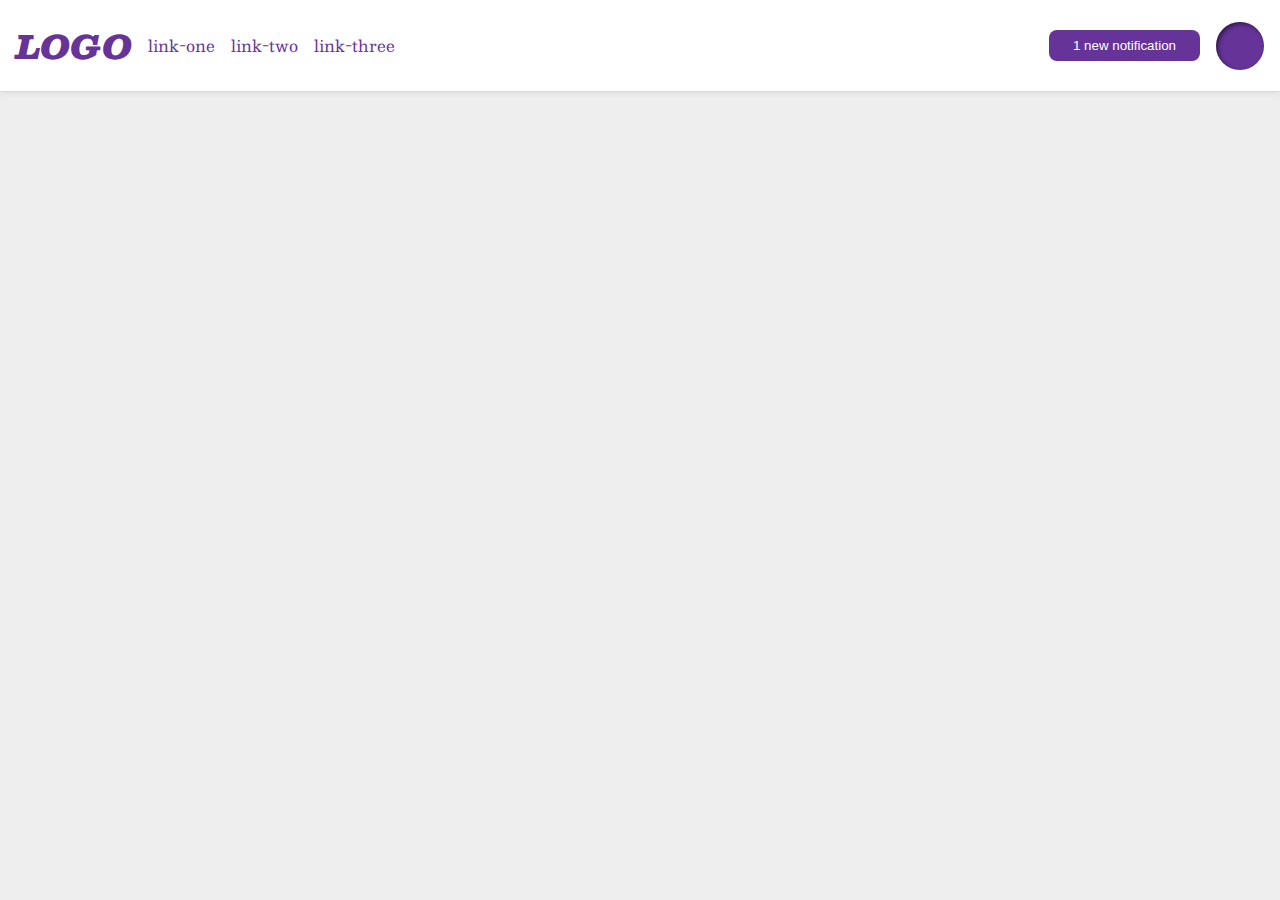
<file: flex/03-flex-header-2/index.html>
<!DOCTYPE html>
<html lang="en">
  <head>
    <meta charset="UTF-8">
    <meta http-equiv="X-UA-Compatible" content="IE=edge">
    <meta name="viewport" content="width=device-width, initial-scale=1.0">
    <title>Flex Header 2</title>
    <link rel="stylesheet" href="style.css">
  </head>
  <body>
    <div class="header">
      <div class="items">
        <div class="logo">
          LOGO
        </div>
        <ul class="links">
          <li><a href="google.com">link-one</a></li>
          <li><a href="google.com">link-two</a></li>
          <li><a href="google.com">link-three</a></li>
        </ul>
      </div>
      <div class="items">
        <button class="notifications">
          1 new notification
        </button>
        <div class="profile-image"></div>
      </div>
    </div>
  </body>
</html>
</file>
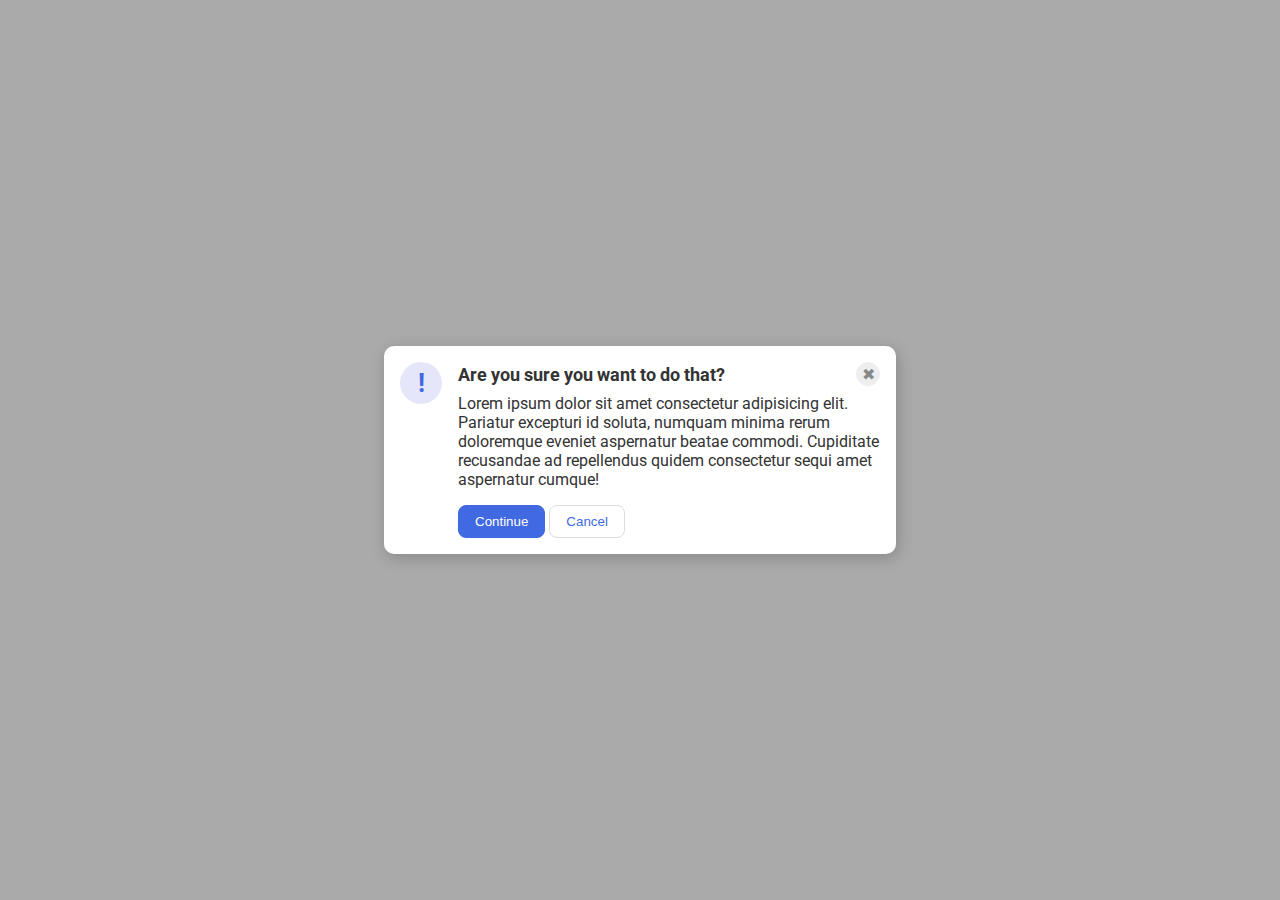
<file: flex/05-flex-modal/index.html>
<!DOCTYPE html>
<html lang="en">
  <head>
    <meta charset="UTF-8">
    <meta http-equiv="X-UA-Compatible" content="IE=edge">
    <meta name="viewport" content="width=device-width, initial-scale=1.0">
    <link rel="stylesheet" href="style.css">
    <title>Modal</title>
  </head>
  <body>
    <div class="modal">
      <div class="icon">
        !
      </div>
      <div class="container">
        <div class="header">
          Are you sure you want to do that?
          <button class="close-button">✖</button>
        </div>
        <div class="text">
          Lorem ipsum dolor sit amet consectetur adipisicing elit. Pariatur excepturi id soluta, numquam minima rerum doloremque eveniet aspernatur beatae commodi. Cupiditate recusandae ad repellendus quidem consectetur sequi amet aspernatur cumque!
        </div>
        <button class="continue">Continue</button>
        <button class="cancel">Cancel</button>
      </div>
    </div>
  </body>
</html>
</file>
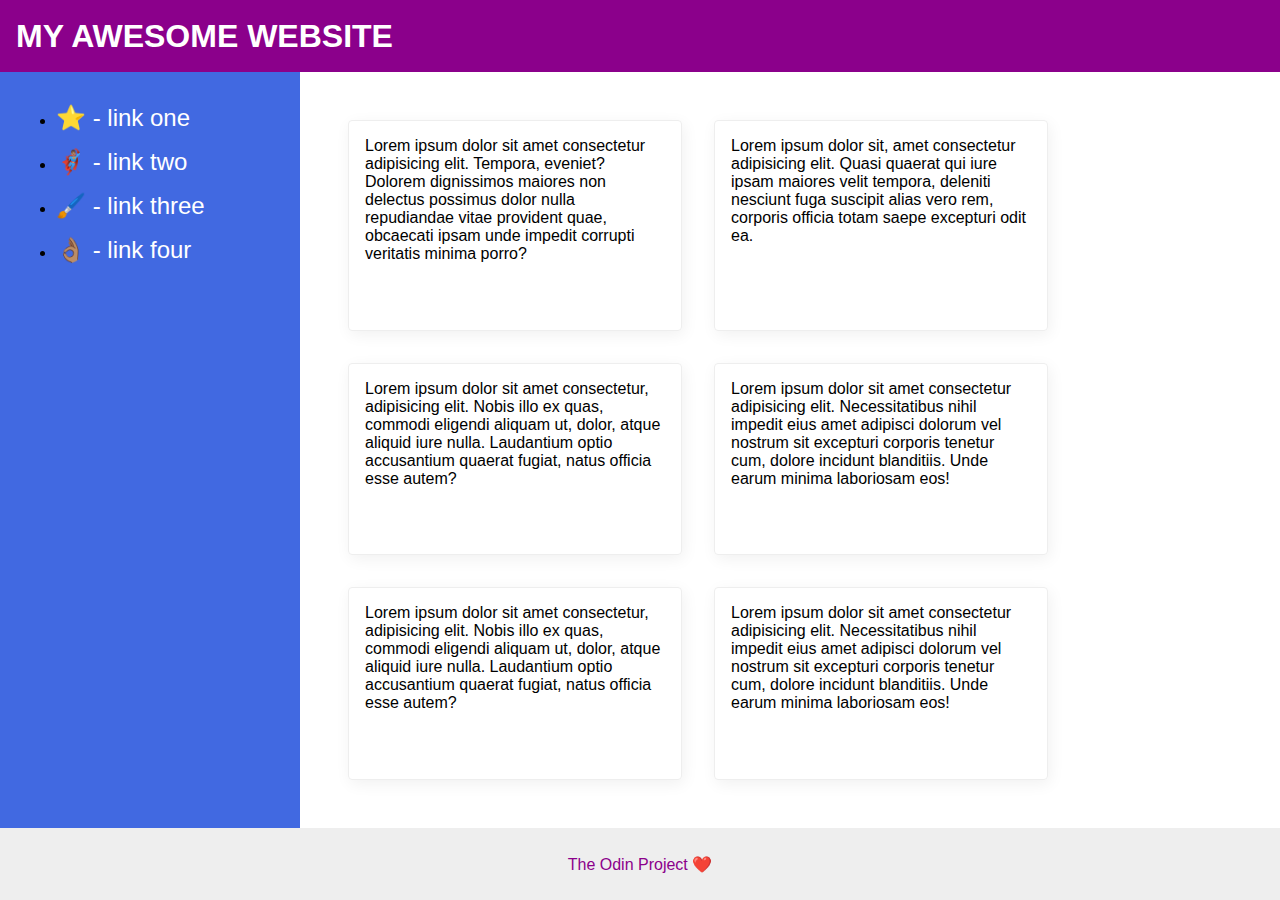
<file: flex/07-flex-layout-2/index.html>
<!DOCTYPE html>
<html lang="en">
  <head>
    <meta charset="UTF-8">
    <meta http-equiv="X-UA-Compatible" content="IE=edge">
    <meta name="viewport" content="width=device-width, initial-scale=1.0">
    <title>The Holy Grail</title>
    <link rel="stylesheet" href="style.css">
  </head>
  <body>
    <div class="header">
      MY AWESOME WEBSITE
    </div>
    <div class="main">
      <div class="sidebar">
        <ul>
          <li><a href="#">⭐ - link one</a></li>
          <li><a href="#">🦸🏽‍♂️ - link two</a></li>
          <li><a href="#">🖌️ - link three</a></li>
          <li><a href="#">👌🏽 - link four</a></li>
        </ul>
      </div>

      <div class="container">
        <div class="card">Lorem ipsum dolor sit amet consectetur adipisicing elit. Tempora, eveniet? Dolorem dignissimos maiores non delectus possimus dolor nulla repudiandae vitae provident quae, obcaecati ipsam unde impedit corrupti veritatis minima porro?</div>
        <div class="card">Lorem ipsum dolor sit, amet consectetur adipisicing elit. Quasi quaerat qui iure ipsam maiores velit tempora, deleniti nesciunt fuga suscipit alias vero rem, corporis officia totam saepe excepturi odit ea.</div>
        <div class="card">Lorem ipsum dolor sit amet consectetur, adipisicing elit. Nobis illo ex quas, commodi eligendi aliquam ut, dolor, atque aliquid iure nulla. Laudantium optio accusantium quaerat fugiat, natus officia esse autem?</div>
        <div class="card">Lorem ipsum dolor sit amet consectetur adipisicing elit. Necessitatibus nihil impedit eius amet adipisci dolorum vel nostrum sit excepturi corporis tenetur cum, dolore incidunt blanditiis. Unde earum minima laboriosam eos!</div>
        <div class="card">Lorem ipsum dolor sit amet consectetur, adipisicing elit. Nobis illo ex quas, commodi eligendi aliquam ut, dolor, atque aliquid iure nulla. Laudantium optio accusantium quaerat fugiat, natus officia esse autem?</div>
        <div class="card">Lorem ipsum dolor sit amet consectetur adipisicing elit. Necessitatibus nihil impedit eius amet adipisci dolorum vel nostrum sit excepturi corporis tenetur cum, dolore incidunt blanditiis. Unde earum minima laboriosam eos!</div>
      </div>
    </div>

    <div class="footer">
      The Odin Project ❤️
    </div>
  </body>
</html>
</file>
<file: flex/03-flex-header-2/style.css>
/* this is some magical font-importing.  
you'll learn about it later. */
@import url('https://fonts.googleapis.com/css2?family=Besley:ital,wght@0,400;1,900&display=swap');

body {
  margin: 0;
  background: #eee;
  font-family: Besley, serif;
}

.header {
  display: flex;
  align-items: center;
  justify-content: space-between;
  padding: 16px;
  background: white;
  border-bottom: 1px solid #ddd;
  box-shadow: 0 0 8px rgba(0,0,0,.1);
}

.items {
  display: flex;
  align-items: center;
  column-gap: 16px;
}

.profile-image {
  background: rebeccapurple;
  box-shadow: inset 2px 2px 4px rgba(0,0,0,.5);
  border-radius: 50%;
  width: 48px;
  height: 48px;
}

.logo {
  color: rebeccapurple;
  font-size: 32px;
  font-weight: 900;
  font-style: italic;
}

button {
  display: block;
  border: none;
  border-radius: 8px;
  background: rebeccapurple;
  color: white;
  padding: 8px 24px;
}

a {
  /* this removes the line under our links */
  text-decoration: none;
  color: rebeccapurple;
}

ul {
  display: flex;
  list-style-type: none;
  padding: 0;
  column-gap: 16px;
}
</file>
<file: flex/05-flex-modal/style.css>
@import url('https://fonts.googleapis.com/css2?family=Roboto:wght@400;700&display=swap');

html, body {
  height: 100%;
}

body {
  font-family: Roboto, sans-serif;
  margin: 0;
  background: #aaa;
  color: #333;
  /* I'll give you this one for free lol */
  display: flex;
  align-items: center;
  justify-content: center;
}

.modal {
  display: flex;
  gap: 16px;
  background: white;
  width: 480px;
  padding: 16px;
  border-radius: 10px;
  box-shadow: 2px 4px 16px rgba(0,0,0,.2);
}

.icon {
  flex-shrink: 0;
  color: royalblue;
  font-size: 26px;
  font-weight: 700;
  background: lavender;
  width: 42px;
  height: 42px;
  border-radius: 50%;
  display: flex;
  align-items: center;
  justify-content: center;
}

.header {
  display: flex;
  align-items: center;
  justify-content: space-between;
  font: 700 18px Roboto, sans-serif;
  width: 100%;
  margin-bottom: 8px;
}

.close-button {
  background: #eee;
  border-radius: 50%;
  color: #888;
  font-weight: 400;
  font-size: 16px;
  height: 24px;
  width: 24px;
  display: flex;
  align-items: center;
  justify-content: center;
  border: 1px solid #eee;
  padding: 0;
}

.text {
  margin-bottom: 16px;
}

button {
  cursor: pointer;
  padding: 8px 16px;
  border-radius: 8px;
}

button.continue {
  background: royalblue;
  border: 1px solid royalblue;
  color: white;
}

button.cancel {
  background: white;
  border: 1px solid #ddd;
  color: royalblue;
}
</file>
<file: flex/07-flex-layout-2/style.css>
body {
  display: flex;
  flex-direction: column;
  font-family: -apple-system, BlinkMacSystemFont, 'Segoe UI', Roboto, Oxygen, Ubuntu, Cantarell, 'Open Sans', 'Helvetica Neue', sans-serif;
  margin: 0;
  min-height: 100vh;
}

.header {
  display: flex;
  align-items: center;
  height: 72px;
  padding: 0 16px;
  font-size: 32px;
  font-weight: 900;
  background: darkmagenta;
  color: white;
}

.footer {
  display: flex;
  justify-content: center;
  align-items: center;
  height: 72px;
  background: #eee;
  color: darkmagenta;
}

.main {
  flex: 1;
  display: flex;
}

.sidebar {
  flex: none;
  width: 300px;
  padding: 16px;
  background: royalblue;
  box-sizing: border-box;
}

.sidebar li {
  margin-bottom: 16px;
}

.sidebar a {
  color: #fff;
  text-decoration: none;
  font-size: 24px;
}

.container {
  display: flex;
  flex-wrap: wrap;
  padding: 32px;
}

.card {
  width: 300px;
  padding: 16px;
  margin: 16px;
  border: 1px solid #eee;
  box-shadow: 2px 4px 16px rgba(0,0,0,.06);
  border-radius: 4px;
}
</file>
